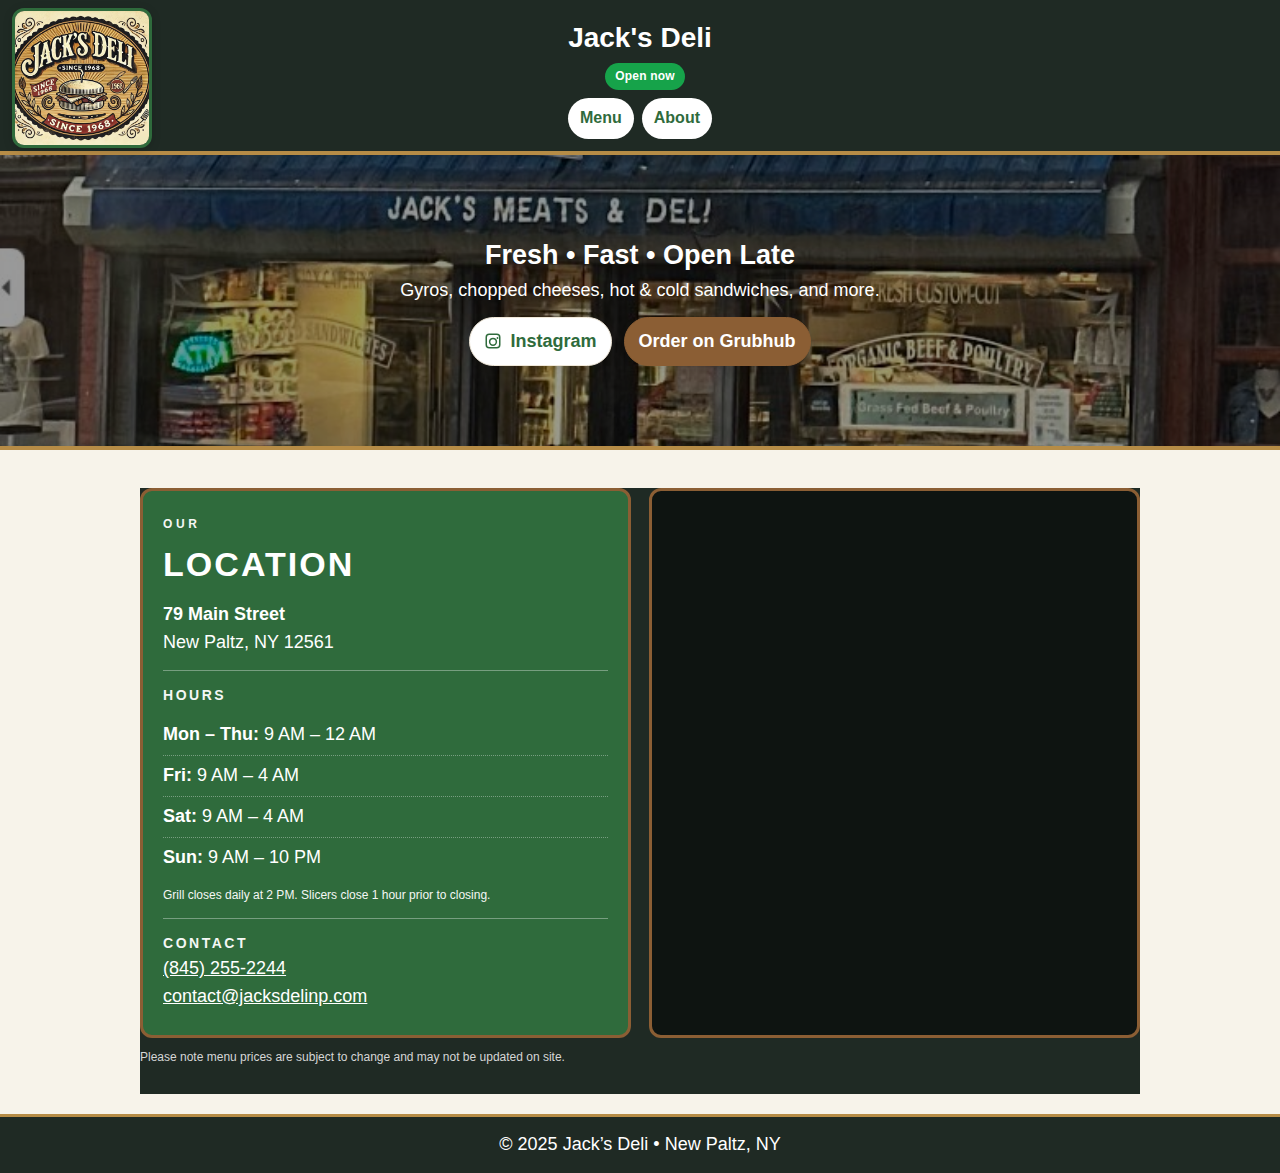
<file: index.html>
<!DOCTYPE html>
<html lang="en">
  <head>
    <meta charset="UTF-8" />
    <meta name="viewport" content="width=device-width, initial-scale=1" />
    <link rel="stylesheet" href="css/styles.css" />
    <title>Jack's Deli | New Paltz</title>
  </head>
  <body>
    <!-- Sticky Site Header -->
    <header class="site-header">
      <div class="header-images">
        <img
          src="images/jacksdelilogo.jpg"
          alt="Jack's Deli logo"
          class="header-img left"
          loading="lazy"
          decoding="async"
        />
      </div>

      <div class="container">
        <h1 class="brand">
          <a href="index.html" class="brand-link">Jack's Deli</a>
        </h1>
        <nav class="nav" aria-label="Primary">
          <a class="active" href="menu.html" rel="noopener noreferrer">Menu</a>
          <a href="index.html#about">About</a>
        </nav>
      </div>
    </header>

    <!-- Hero -->
    <section class="hero">
      <div class="hero-overlay">
        <div class="container hero-content">
          <h2 class="hero-headline">Fresh • Fast • Open Late</h2>
          <p class="hero-tagline">
            Gyros, chopped cheeses, hot &amp; cold sandwiches, and more.
          </p>

          <div class="cta-row">
            <a
              class="btn btn-ig"
              href="https://instagram.com/jacks_deli"
              target="_blank"
              rel="noopener noreferrer"
              aria-label="Jack's Deli on Instagram"
            >
              <svg viewBox="0 0 24 24" aria-hidden="true" focusable="false">
                <path fill="currentColor" d="M7 2h10a5 5 0 0 1 5 5v10a5 5 0 0 1-5 5H7a5 5 0 0 1-5-5V7a5 5 0 0 1 5-5zm0 2a3 3 0 0 0-3 3v10a3 3 0 0 0 3 3h10a3 3 0 0 0 3-3V7a3 3 0 0 0-3-3H7zm5 3.5A5.5 5.5 0 1 1 6.5 13 5.5 5.5 0 0 1 12 7.5zm0 2A3.5 3.5 0 1 0 15.5 13 3.5 3.5 0 0 0 12 9.5zM18 6.75a1.25 1.25 0 1 1-1.25 1.25A1.25 1.25 0 0 1 18 6.75z"/>
              </svg>
              Instagram
            </a>

            <a
              class="btn btn-gh"
              href="https://www.grubhub.com/restaurant/jacks-deli-79-main-st-new-paltz/10077912"
              target="_blank"
              rel="noopener noreferrer"
            >
              Order on Grubhub
            </a>
          </div>
        </div>
      </div>
    </section>

    <main class="container">
      <!-- ABOUT (olive panel + map) -->
      <section id="about" class="about-section">
        <div class="about-grid container">
          <!-- LEFT: info panel -->
          <div class="about-panel">
            <h3 class="kicker">OUR</h3>
            <h2 class="title">LOCATION</h2>

            <p class="mt">
              <strong>79 Main Street</strong><br />
              New Paltz, NY 12561
            </p>

            <div class="rule"></div>

            <h3 class="subhead">HOURS</h3>
            <ul class="panel-hours">
              <li><strong>Mon – Thu:</strong> 9 AM – 12 AM</li>
              <li><strong>Fri:</strong> 9 AM – 4 AM</li>
              <li><strong>Sat:</strong> 9 AM – 4 AM</li>
              <li><strong>Sun:</strong> 9 AM – 10 PM</li>
            </ul>

            <p class="note">
              Grill closes daily at 2 PM. Slicers close 1 hour prior to closing.
            </p>

            <div class="rule"></div>

            <h3 class="subhead">CONTACT</h3>
            <p class="big-contact">
              <a href="tel:18452552244" aria-label="Call Jack's Deli">(845) 255-2244</a><br />
              <a href="mailto:contact@jacksdelinp.com">contact@jacksdelinp.com</a>
            </p>
          </div>

          <!-- RIGHT: map -->
          <div class="about-map">
            <iframe
              title="Jack's Deli – Map"
              loading="lazy"
              referrerpolicy="no-referrer-when-downgrade"
              src="https://www.google.com/maps?q=79%20Main%20St,%20New%20Paltz,%20NY%2012561&output=embed">
            </iframe>
          </div>
        </div>

        <p class="prices-note container">
          Please note menu prices are subject to change and may not be updated on site.
        </p>
      </section>
    </main>

    <!-- Footer -->
    <footer class="site-footer">
      <div class="container">
        <p>&copy; 2025 Jack’s Deli • New Paltz, NY</p>
      </div>
    </footer>

    <script src="js/main.js" defer></script>
  </body>
</html>
</file>
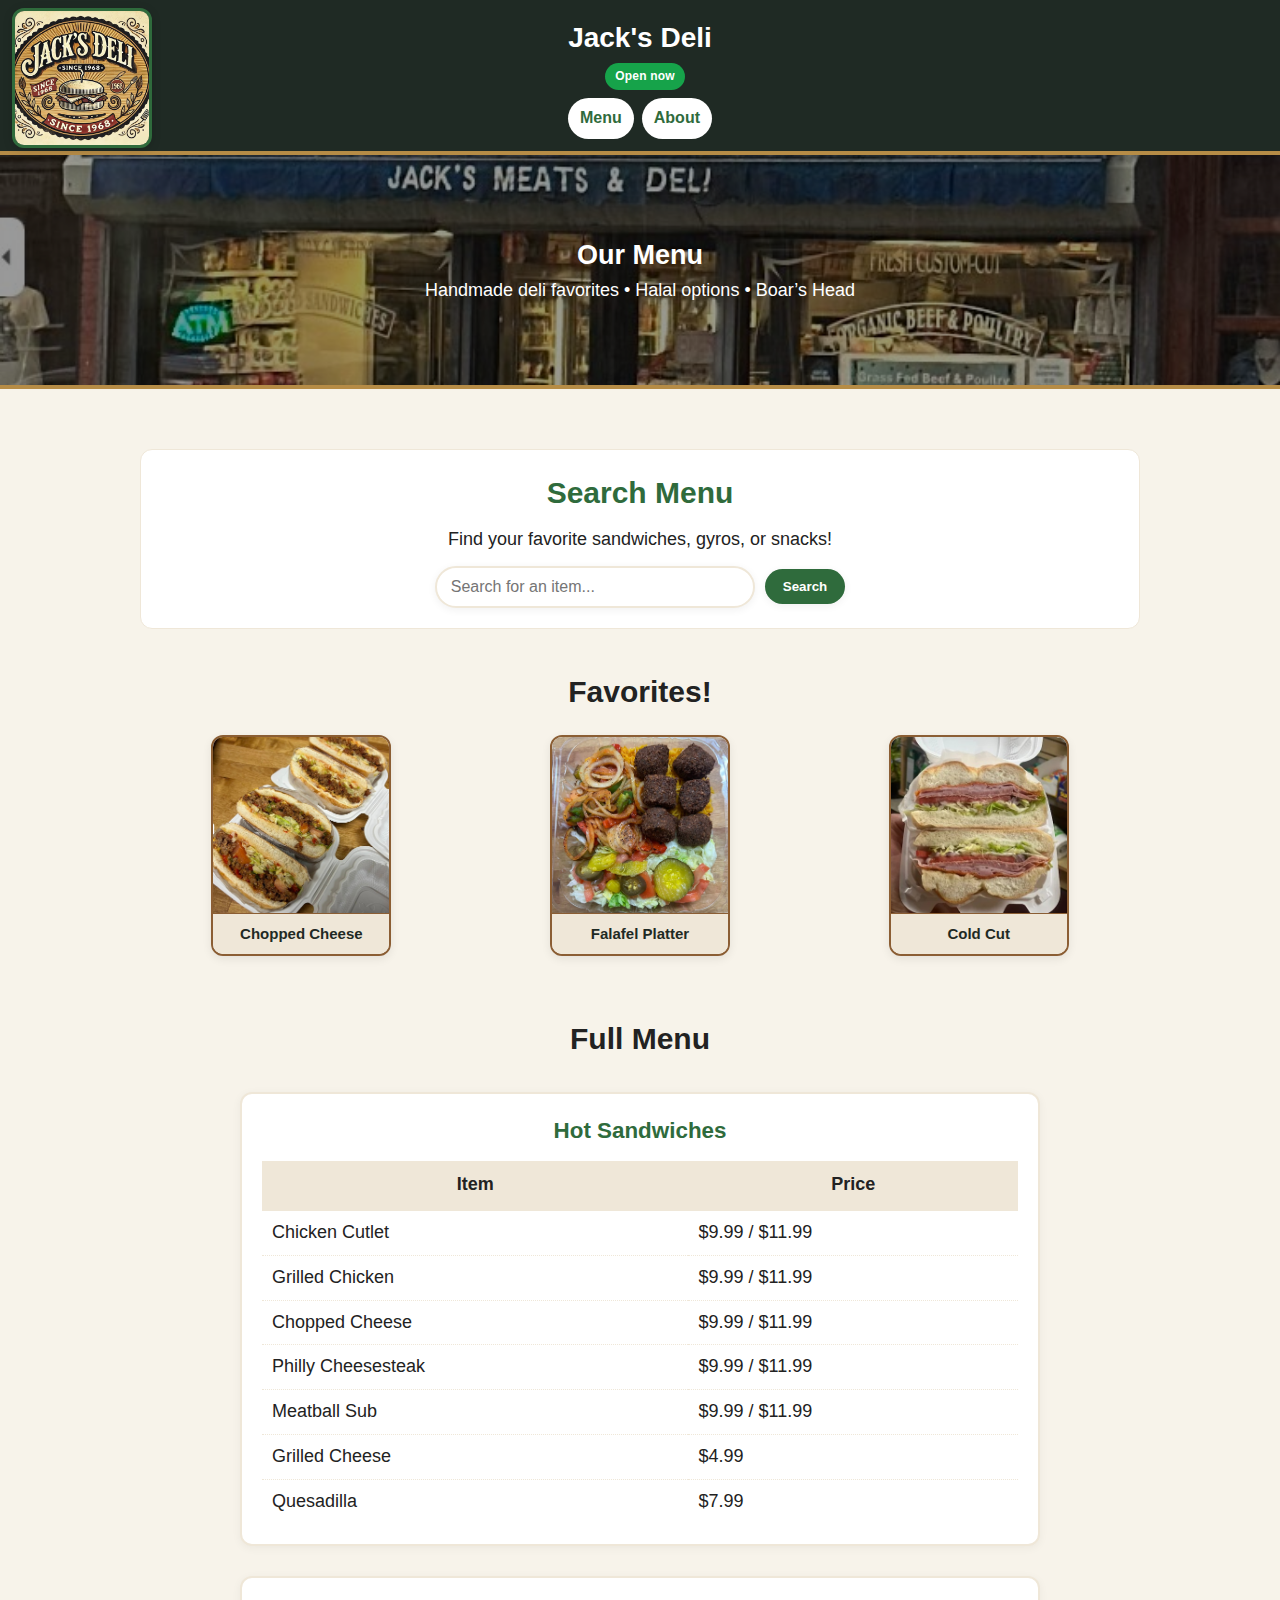
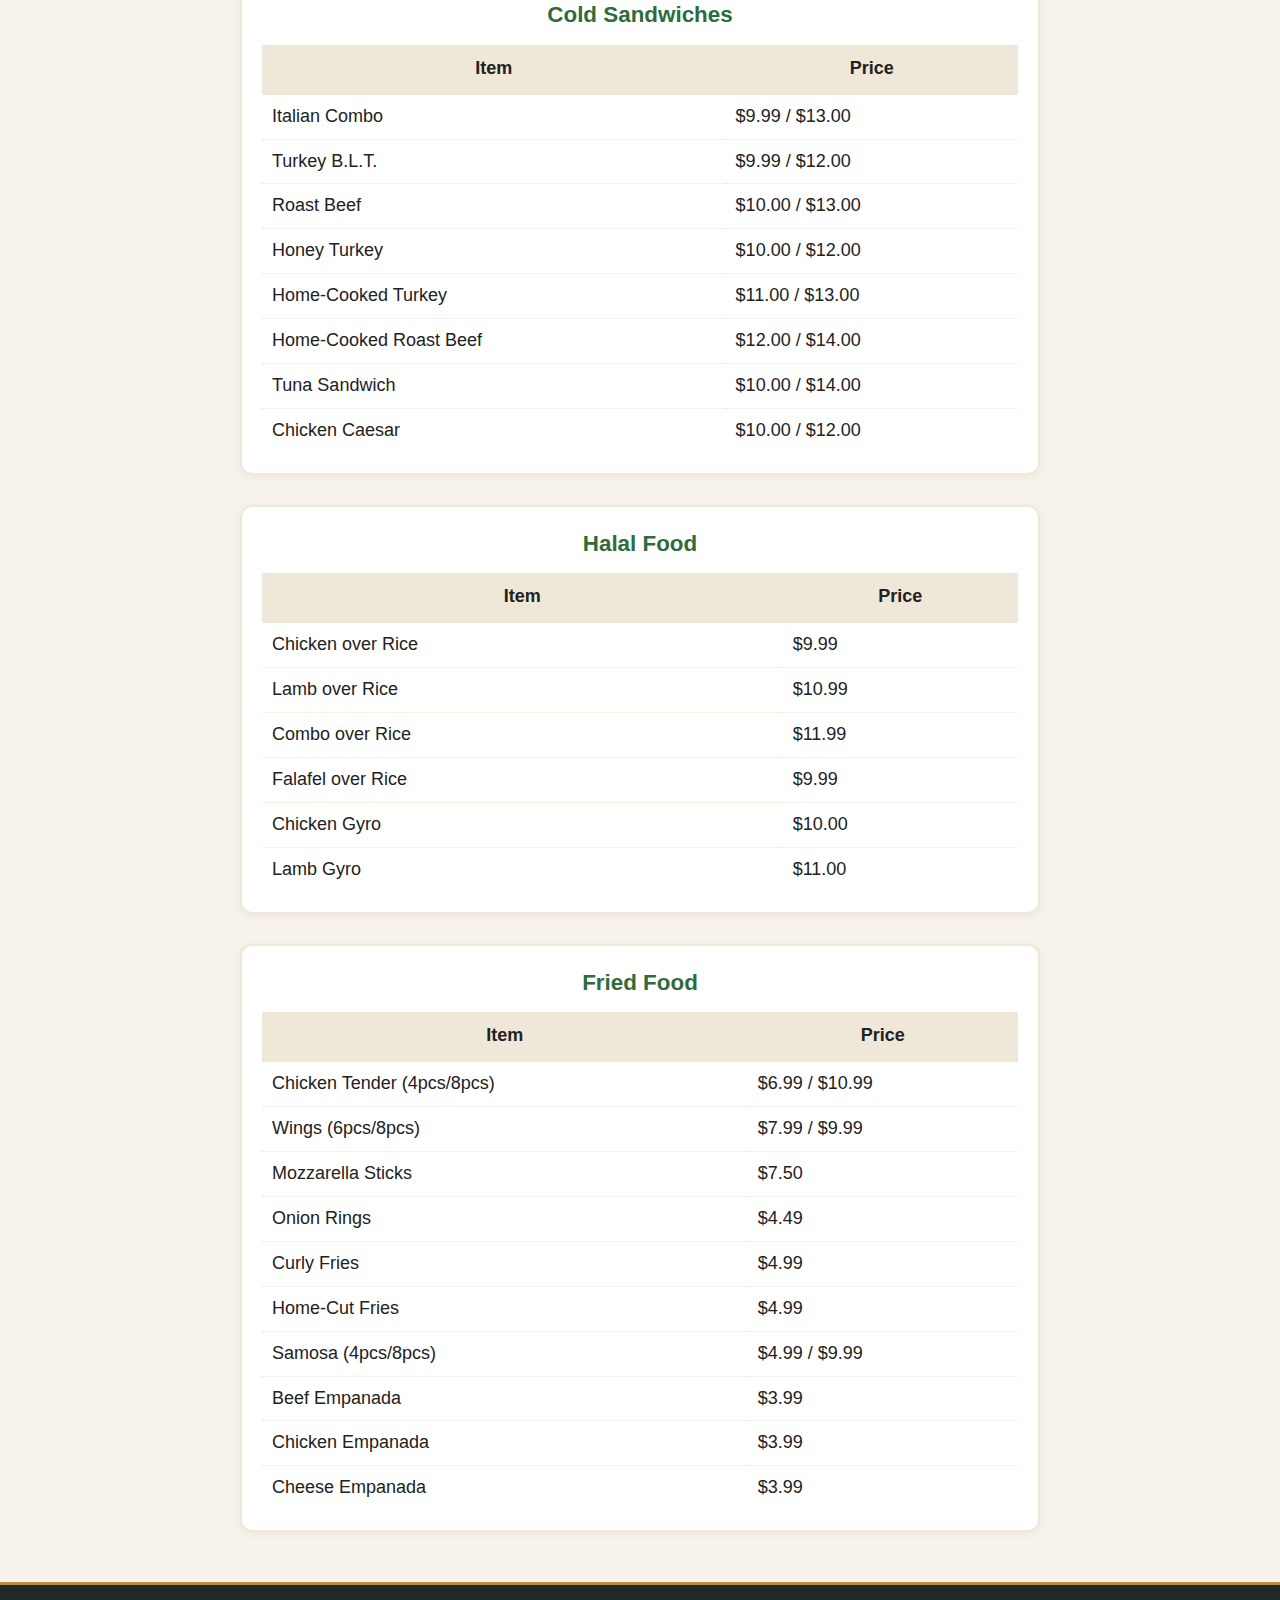
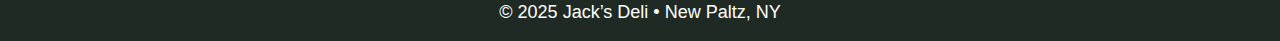
<file: menu.html>
<!DOCTYPE html>
<html lang="en">
<head>
  <meta charset="UTF-8" />
  <meta name="viewport" content="width=device-width, initial-scale=1" />
  <link rel="stylesheet" href="css/styles.css" />
  <title>Jack's Deli | Menu</title>
</head>
<body>
  <!-- Shared Header -->
  <header class="site-header">
    <div class="header-images">
      <img
        src="images/jacksdelilogo.jpg"
        alt="Jack's Deli logo"
        class="header-img left"
        loading="lazy"
        decoding="async"
      />
    </div>

    <div class="container">
      <h1 class="brand">
        <a href="index.html" class="brand-link">Jack's Deli</a>
      </h1>
      <nav class="nav" aria-label="Primary">
        <a class="active" href="menu.html">Menu</a>
        <a href="index.html#about">About</a>
      </nav>
    </div>
  </header>

  <!-- Menu Hero -->
  <section class="hero">
    <div class="hero-overlay">
      <div class="container hero-content">
        <h2 class="hero-headline">Our Menu</h2>
        <p class="hero-tagline">Handmade deli favorites • Halal options • Boar’s Head</p>
      </div>
    </div>
  </section>

  <main class="container">
  <!-- Search Menu Section -->
  <section class="card" id="search-menu">
    <h2 class="section-title">Search Menu</h2>
    <p>Find your favorite sandwiches, gyros, or snacks!</p>
    <div class="search-box">
      <input 
        type="text" 
        id="menuSearchInput" 
        placeholder="Search for an item..."
        aria-label="Search Menu"
      />
      <button id="menuSearchButton">Search</button>
    </div>
  </section>

  <!-- Favorites Gallery -->
  <section class="menu-gallery">
    <h2 class="section-title">Favorites!</h2>
    <div class="gallery-grid">
      <figure>
        <img src="images/jacksdelichoppedcheese.jpg" alt="Jack's Deli Chopped Cheese" loading="lazy" decoding="async" />
        <figcaption>Chopped Cheese</figcaption>
      </figure>
      <figure>
        <img src="images/jacksdelifalafel.jpg" alt="Jack's Deli Falafel Platter" loading="lazy" decoding="async" />
        <figcaption>Falafel Platter</figcaption>
      </figure>
      <figure>
        <img src="images/jacksdelicoldsandwich.jpg" alt="Jack's Deli Cold Cut Sandwich" loading="lazy" decoding="async" />
        <figcaption>Cold Cut</figcaption>
      </figure>
    </div>
  </section>
  <!-- ============================= -->
  <!-- Full Menu Tables -->
  <!-- ============================= -->
  <section class="menu-tables">
    <h2 class="section-title">Full Menu</h2>

    <!-- Hot Sandwiches -->
    <div class="menu-category">
      <h3>Hot Sandwiches</h3>
      <table class="menu-table">
        <tr><th>Item</th><th>Price</th></tr>
        <tr><td>Chicken Cutlet</td><td>$9.99 / $11.99</td></tr>
        <tr><td>Grilled Chicken</td><td>$9.99 / $11.99</td></tr>
        <tr><td>Chopped Cheese</td><td>$9.99 / $11.99</td></tr>
        <tr><td>Philly Cheesesteak</td><td>$9.99 / $11.99</td></tr>
        <tr><td>Meatball Sub</td><td>$9.99 / $11.99</td></tr>
        <tr><td>Grilled Cheese</td><td>$4.99</td></tr>
        <tr><td>Quesadilla</td><td>$7.99</td></tr>
      </table>
    </div>

    <!-- Cold Sandwiches -->
    <div class="menu-category">
      <h3>Cold Sandwiches</h3>
      <table class="menu-table">
        <tr><th>Item</th><th>Price</th></tr>
        <tr><td>Italian Combo</td><td>$9.99 / $13.00</td></tr>
        <tr><td>Turkey B.L.T.</td><td>$9.99 / $12.00</td></tr>
        <tr><td>Roast Beef</td><td>$10.00 / $13.00</td></tr>
        <tr><td>Honey Turkey</td><td>$10.00 / $12.00</td></tr>
        <tr><td>Home-Cooked Turkey</td><td>$11.00 / $13.00</td></tr>
        <tr><td>Home-Cooked Roast Beef</td><td>$12.00 / $14.00</td></tr>
        <tr><td>Tuna Sandwich</td><td>$10.00 / $14.00</td></tr>
        <tr><td>Chicken Caesar</td><td>$10.00 / $12.00</td></tr>
      </table>
    </div>

    <!-- Halal Food -->
    <div class="menu-category">
      <h3>Halal Food</h3>
      <table class="menu-table">
        <tr><th>Item</th><th>Price</th></tr>
        <tr><td>Chicken over Rice</td><td>$9.99</td></tr>
        <tr><td>Lamb over Rice</td><td>$10.99</td></tr>
        <tr><td>Combo over Rice</td><td>$11.99</td></tr>
        <tr><td>Falafel over Rice</td><td>$9.99</td></tr>
        <tr><td>Chicken Gyro</td><td>$10.00</td></tr>
        <tr><td>Lamb Gyro</td><td>$11.00</td></tr>
      </table>
    </div>

    <!-- Fried Food -->
    <div class="menu-category">
      <h3>Fried Food</h3>
      <table class="menu-table">
        <tr><th>Item</th><th>Price</th></tr>
        <tr><td>Chicken Tender (4pcs/8pcs)</td><td>$6.99 / $10.99</td></tr>
        <tr><td>Wings (6pcs/8pcs)</td><td>$7.99 / $9.99</td></tr>
        <tr><td>Mozzarella Sticks</td><td>$7.50</td></tr>
        <tr><td>Onion Rings</td><td>$4.49</td></tr>
        <tr><td>Curly Fries</td><td>$4.99</td></tr>
        <tr><td>Home-Cut Fries</td><td>$4.99</td></tr>
        <tr><td>Samosa (4pcs/8pcs)</td><td>$4.99 / $9.99</td></tr>
        <tr><td>Beef Empanada</td><td>$3.99</td></tr>
        <tr><td>Chicken Empanada</td><td>$3.99</td></tr>
        <tr><td>Cheese Empanada</td><td>$3.99</td></tr>
      </table>
    </div>

  </section>

</main>



  <!-- Shared Footer -->
  <footer class="site-footer">
    <div class="container">
      <p>&copy; 2025 Jack’s Deli • New Paltz, NY</p>
    </div>
  </footer>

  <script src="js/main.js" defer></script>
</body>
</html>
</file>
<file: css/styles.css>
/* ================================
   Jack's Deli — Clean theme
   Palette + spacing in :root
=================================== */
:root {
  /* Colors */
  --sand-50:  #f7f3ea;
  --sand-100: #efe7d8;
  --card:     #ffffff;
  --ink:      #222222;

  --olive-700:#2f6b3c;
  --olive-900:#1f2a24;
  --brown-700:#8b5e34;
  --gold-500: #b68c46;

  /* Scale */
  --radius: 12px;
  --gap: 18px;
  --text-base: 18px;
  --line: 1.55;
}

/* ===== Reset / Base ===== */
* { box-sizing: border-box; margin: 0; padding: 0; }

body {
  font-family: Arial, Helvetica, sans-serif;
  background: var(--sand-50);
  color: var(--ink);
  font-size: var(--text-base);
  line-height: var(--line);
}

html, body { height: 100%; }

body {
  display: flex;
  flex-direction: column;
  min-height: 100vh;
}

/* keep main expanding but ignore header */
main { flex-grow: 1; }

/* prevent sticky header from being affected by flex context */
header.site-header {
  flex-shrink: 0;
  position: sticky;
  top: 0;
  z-index: 1000;
}

/* ensure footer stays at bottom */
.site-footer {
  flex-shrink: 0;
  margin-top: auto;
}

/* ===== Header (sticky) ===== */
header.site-header {
  position: sticky; top: 0; z-index: 1000;
  background: var(--olive-900);
  color: #fff;
  border-bottom: 4px solid var(--gold-500);
  padding: 12px 12px;                 /* slim bar */
  text-align: center;
  display: flex; flex-direction: column; align-items: center; justify-content: center;
  min-height: 84px;                   /* room for the logo */
}

/* Place the logo block in the top-left, not affecting centering */
.site-header .header-images {
  position: absolute;
  left: 12px;
  top: 8px;
  margin: 0;
  padding: 0;
  width: auto;                        /* stop it from stretching full width */
  display: block;
}

/* Small, framed logo */
.site-header .header-images .header-img {
  width: clamp(140px, 7vw, 150px);      /* small like your screenshot */
  height: auto;
  border: 3px solid var(--olive-700);
  border-radius: 12px;
  background: #fff;
  object-fit: cover;
  box-shadow: 0 2px 10px rgba(0,0,0,.15);
  transition: transform .25s ease;
}
.site-header .header-images .header-img:hover { transform: scale(1.03); }

/* Keep brand + nav centered; add tiny top spacing */
.site-header .container { margin-top: 2px; }

/* Mobile: slightly smaller logo so it doesn't crowd the bar */
@media (max-width: 700px) {
  .site-header .header-images { left: 8px; top: 8px; }
  .site-header .header-images .header-img { width: clamp(48px, 9vw, 64px); }
}

/* Brand + nav layout */
.site-header .container {
  display: flex; flex-direction: column; align-items: center;
  margin-top: 4px;
}
.site-header .brand {
  margin: 0; text-align: center; align-self: center;
  font-size: clamp(20px, 2.8vw, 28px);  /* smaller title */
  font-weight: 800;
}
.brand a, .brand-link { color: inherit; text-decoration: none; }

/* Open/Closed pill that JS inserts */
#openStatus {
  display: inline-block;
  margin-left: 8px; margin-top: 4px;
  /* visual styles set inline by JS */
}

/* Nav as pills */
.site-header .nav {
  margin-top: 8px; display: flex; gap: 8px; flex-wrap: wrap; justify-content: center; width: 100%;
}
.nav a {
  display: inline-block;
  color: var(--olive-700);
  background: #fff;
  text-decoration: none;
  border: px solid var(--sand-100);
  padding: 8px 12px;
  border-radius: 999px;
  font-size: 16px; font-weight: 600;
}
.nav a.active {
  color: #fff; background: var(--olive-700); border-color: var(--olive-700);
}

/* ===== Main ===== */
main { width: 90%; max-width: 1000px; margin: 20px auto; }

/* Cards */
.card {
  background: var(--card);
  border: 1px solid var(--sand-100);
  border-radius: var(--radius);
  padding: 20px;
  margin: 18px 0;
  /* removed: opacity/transform so content isn't hidden without JS */
}
.card h2 {
  color: var(--olive-700);
  text-align: center;
  margin-bottom: 10px;
  font-weight: 800;
}

/* Optional: only used if JS adds .reveal */
.reveal { opacity: 1; transform: translateY(0); }

/* Hours list (matches index.html: <ul class="hours">) */
.hours { list-style: none; padding-left: 0; margin: 0; }
.hours li {
  display: grid; grid-template-columns: 1fr auto; gap: 12px;
  padding: 6px 0; border-bottom: 1px dotted var(--sand-100);
}
.hours li:last-child { border-bottom: none; }

/* ===== Footer ===== */
footer {
  text-align: center;
  padding: 14px 10px;
  background: var(--olive-900);
  color: #fff;
  margin-top: 20px;
  border-top: 3px solid var(--gold-500);
}

/* ===== Hero ===== */
.hero {
  position: relative;
  background: url("../images/jacksdelistorefront.jpg") center/cover no-repeat;
  color: #fff;
  text-align: center;
  padding: 80px 20px;
  border-bottom: 4px solid var(--gold-500);
}

/* optional semi-transparent overlay for readability */
.hero::before {
  content: "";
  position: absolute;
  inset: 0;
  background: rgba(0, 0, 0, 0.4);
}

.hero-overlay {
  position: relative;
  z-index: 1;
}
/* Reusable pill buttons */
.cta-row { display: flex; gap: 12px; flex-wrap: wrap; justify-content: center; margin-top: 12px; }
.btn {
  display: inline-flex; align-items: center; gap: 8px;
  padding: 10px 14px; border-radius: 999px;
  border: 1px solid var(--sand-100);
  background: #fff; color: var(--olive-700);
  text-decoration: none; font-weight: 700;
  box-shadow: 0 2px 8px rgba(0,0,0,.06);
}
.btn:hover { background: var(--sand-100); }
.btn-gh { background: var(--brown-700); border-color: var(--brown-700); color: #fff; }
.btn-gh:hover { filter: brightness(1.05); }
.btn svg { width: 18px; height: 18px; display: inline-block; }

/* ===== About section (dark band) ===== */
.about-section { background: var(--olive-900); color: #fff; margin-top: 0; padding-bottom: 28px; }
.about-hero img { width: 100%; height: clamp(220px, 38vh, 420px); object-fit: cover; display: block; }
.about-grid { display: grid; grid-template-columns: 1fr 1fr; gap: var(--gap); margin-top: 18px; }
.about-panel {
  background: var(--olive-700); color: #fff;
  border: 3px solid var(--brown-700);
  border-radius: var(--radius);
  padding: 24px 20px;
}
.about-panel .kicker { letter-spacing: 0.3em; font-size: 12px; opacity: 0.95; }
.about-panel .title { font-size: clamp(26px, 3vw, 34px); letter-spacing: 0.06em; margin: 4px 0 10px; font-weight: 800; }
.about-panel .subhead { margin-top: 14px; font-size: 14px; letter-spacing: 0.18em; opacity: 0.95; }
.about-panel .mt { margin-top: 8px; }
.about-panel .rule { height: 1px; background: rgba(255,255,255,.35); margin: 14px 0; }
.panel-hours { list-style: none; padding: 0; margin: 8px 0 0; }
.panel-hours li { padding: 6px 0; border-bottom: 1px dotted rgba(255,255,255,.35); }
.panel-hours li:last-child { border-bottom: none; }
.about-panel a { color: #fff; text-decoration: underline; }
.about-panel .note { margin-top: 8px; font-size: 12px; opacity: 0.95; }

/* Map */
.about-map {
  background: #0e1411; border: 3px solid var(--brown-700);
  border-radius: var(--radius); overflow: hidden;
}
.about-map iframe { width: 100%; height: 100%; min-height: 360px; border: 0; display: block; }

/* Small note text */
.prices-note { color: #d6d6d6; font-size: 12px; margin-top: 10px; }

/* ===== Menu helpers ===== */
.section-title { font-size: clamp(22px, 3vw, 30px); font-weight: 800; margin-bottom: 6px; }
.menu-list { list-style: none; padding-left: 0; margin: 0; }
.menu-list li {
  display: grid; grid-template-columns: 1fr auto; align-items: baseline;
  gap: 12px; padding: 10px 0; border-bottom: 1px dotted var(--sand-100);
}
.menu-list li:last-child { border-bottom: none; }
.menu-list .item, .menu-list .price { font-weight: 700; }
.menu-list .price { white-space: nowrap; }

/* Menu header image pair */
.menu-header-images {
  display: flex; justify-content: center; align-items: center;
  gap: 18px; flex-wrap: wrap; margin: 24px auto;
}
.menu-header-images .menu-image {
  width: clamp(240px, 40%, 360px);
  height: auto; border: 4px solid var(--olive-900); border-radius: 12px;
  object-fit: cover; background-color: #fff;
  box-shadow: 0 4px 14px rgba(0,0,0,0.08);
  transition: transform .3s ease;
}
.menu-header-images .menu-image:hover { transform: scale(1.03); }

/* ===== Responsive ===== */
@media (max-width: 860px) {
  .about-grid { grid-template-columns: 1fr; }
  .about-map iframe { min-height: 300px; }
  .nav a { padding: 8px 10px; }
}

/* ===== Menu Gallery ===== */
.menu-gallery {
  margin-top: 40px;
  text-align: center;
}

.gallery-grid {
  display: grid;
  grid-template-columns: repeat(auto-fit, minmax(180px, 1fr)); /* smaller boxes */
  gap: 16px;
  margin-top: 20px;
  justify-items: center;
}

.gallery-grid figure {
  display: flex;
  flex-direction: column;     /* ✅ Keeps caption below the image */
  align-items: center;
  width: 180px;
  background: var(--card);
  border: 2px solid var(--brown-700);
  border-radius: var(--radius);
  overflow: hidden;
  box-shadow: 0 3px 10px rgba(0, 0, 0, 0.08);
  transition: transform 0.25s ease, box-shadow 0.25s ease;
}

.gallery-grid figure:hover {
  transform: translateY(-4px);
  box-shadow: 0 6px 18px rgba(0, 0, 0, 0.15);
}

.gallery-grid img {
  width: 100%;
  aspect-ratio: 1 / 1;      /* ✅ Keeps images square */
  object-fit: cover;         /* ✅ Fills the square evenly */
  display: block;
}

.gallery-grid figcaption {
  width: 100%;
  padding: 8px;
  font-weight: 700;
  font-size: 15px;
  color: var(--olive-900);
  background: var(--sand-100);
  border-top: 1px solid var(--brown-700);
  text-align: center;
}


/* ===== Search Menu Box ===== */
#search-menu {
  text-align: center;
  margin-top: 40px;
}

.search-box {
  display: flex;
  justify-content: center;
  align-items: center;
  gap: 10px;
  margin-top: 12px;
}

.search-box input {
  width: clamp(220px, 40%, 320px);
  padding: 10px 14px;
  font-size: 16px;
  border: 2px solid var(--sand-100);
  border-radius: 999px;
  outline: none;
  box-shadow: 0 2px 8px rgba(0, 0, 0, 0.06);
  transition: border-color 0.2s ease;
}

.search-box input:focus {
  border-color: var(--olive-700);
}

.search-box button {
  padding: 10px 18px;
  border: none;
  background: var(--olive-700);
  color: #fff;
  border-radius: 999px;
  font-weight: 600;
  cursor: pointer;
  box-shadow: 0 2px 8px rgba(0, 0, 0, 0.06);
  transition: background 0.2s ease;
}

.search-box button:hover {
  background: var(--olive-900);
}

#search-results {
  margin-top: 20px;
}
#search-results .menu-list li {
  padding: 8px 0;
  border-bottom: 1px dotted var(--sand-100);
}

#search-results {
  margin-top: 20px;
  animation: fadeIn 0.25s ease-in-out;
}

@keyframes fadeIn {
  from { opacity: 0; transform: translateY(10px); }
  to   { opacity: 1; transform: translateY(0); }
}

/* ===== Halal / Non-Halal Pills ===== */
.halal-pill {
  display: inline-block;
  padding: 4px 8px;
  font-size: 12px;
  font-weight: 700;
  border-radius: 999px;
  margin-left: 8px;
  color: #fff;
}

.halal-pill.halal {
  background-color: var(--olive-700);
}

.halal-pill.non-halal {
  background-color: #a83232;
}

/* ===== Menu Tables ===== */
.menu-tables {
  margin-top: 60px;
  text-align: center;
}

.menu-category {
  margin: 30px auto;
  background: var(--card);
  border: 2px solid var(--sand-100);
  border-radius: var(--radius);
  box-shadow: 0 2px 10px rgba(0, 0, 0, 0.05);
  width: min(95%, 800px);
  padding: 20px;
}

.menu-category h3 {
  color: var(--olive-700);
  margin-bottom: 12px;
  font-weight: 800;
  font-size: 1.4rem;
}

.menu-table {
  width: 100%;
  border-collapse: collapse;
}

.menu-table th {
  background: var(--sand-100);
  font-weight: 700;
  padding: 10px;
  border-bottom: 2px solid var(--sand-100);
}

.menu-table td {
  padding: 8px 10px;
  border-bottom: 1px dotted var(--sand-100);
  text-align: left;
}

.menu-table tr:last-child td {
  border-bottom: none;
}

.menu-table tr:hover {
  background: rgba(0, 0, 0, 0.03);
  transition: background 0.2s ease;
}
</file>
